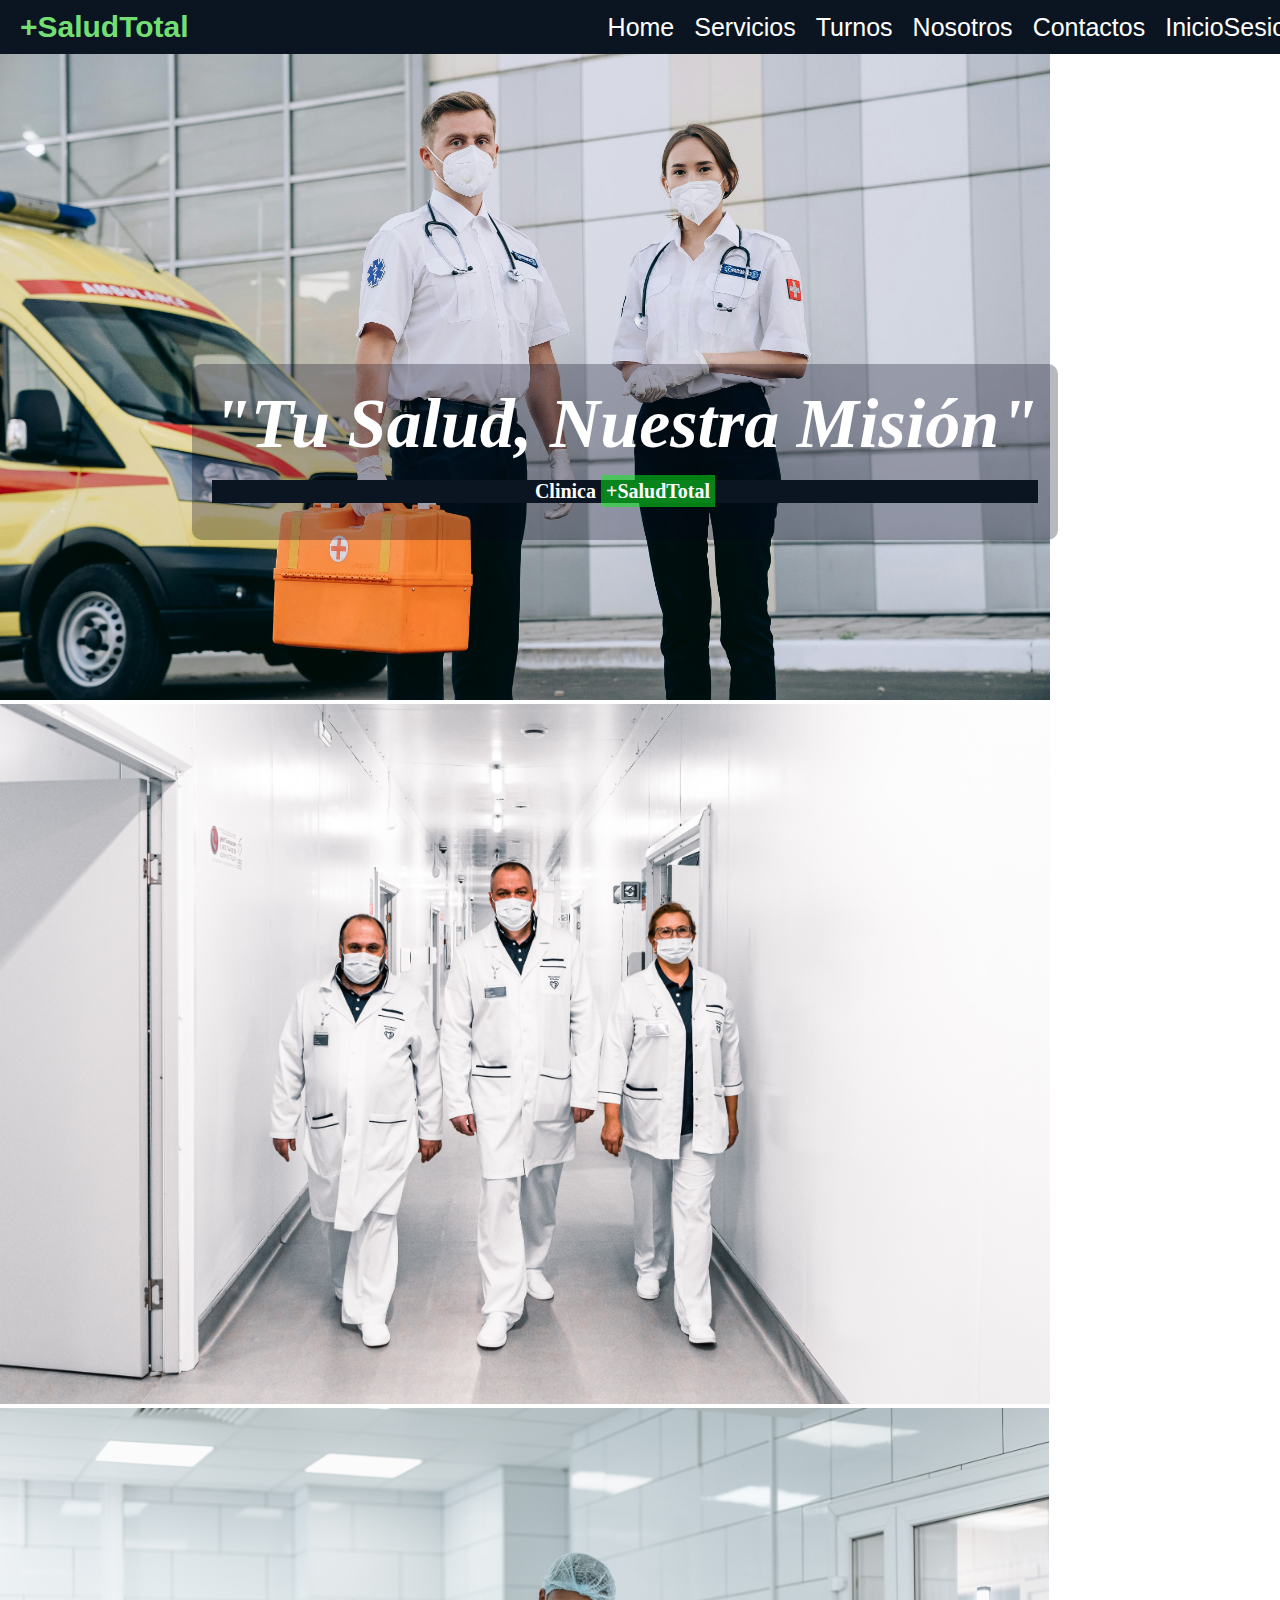
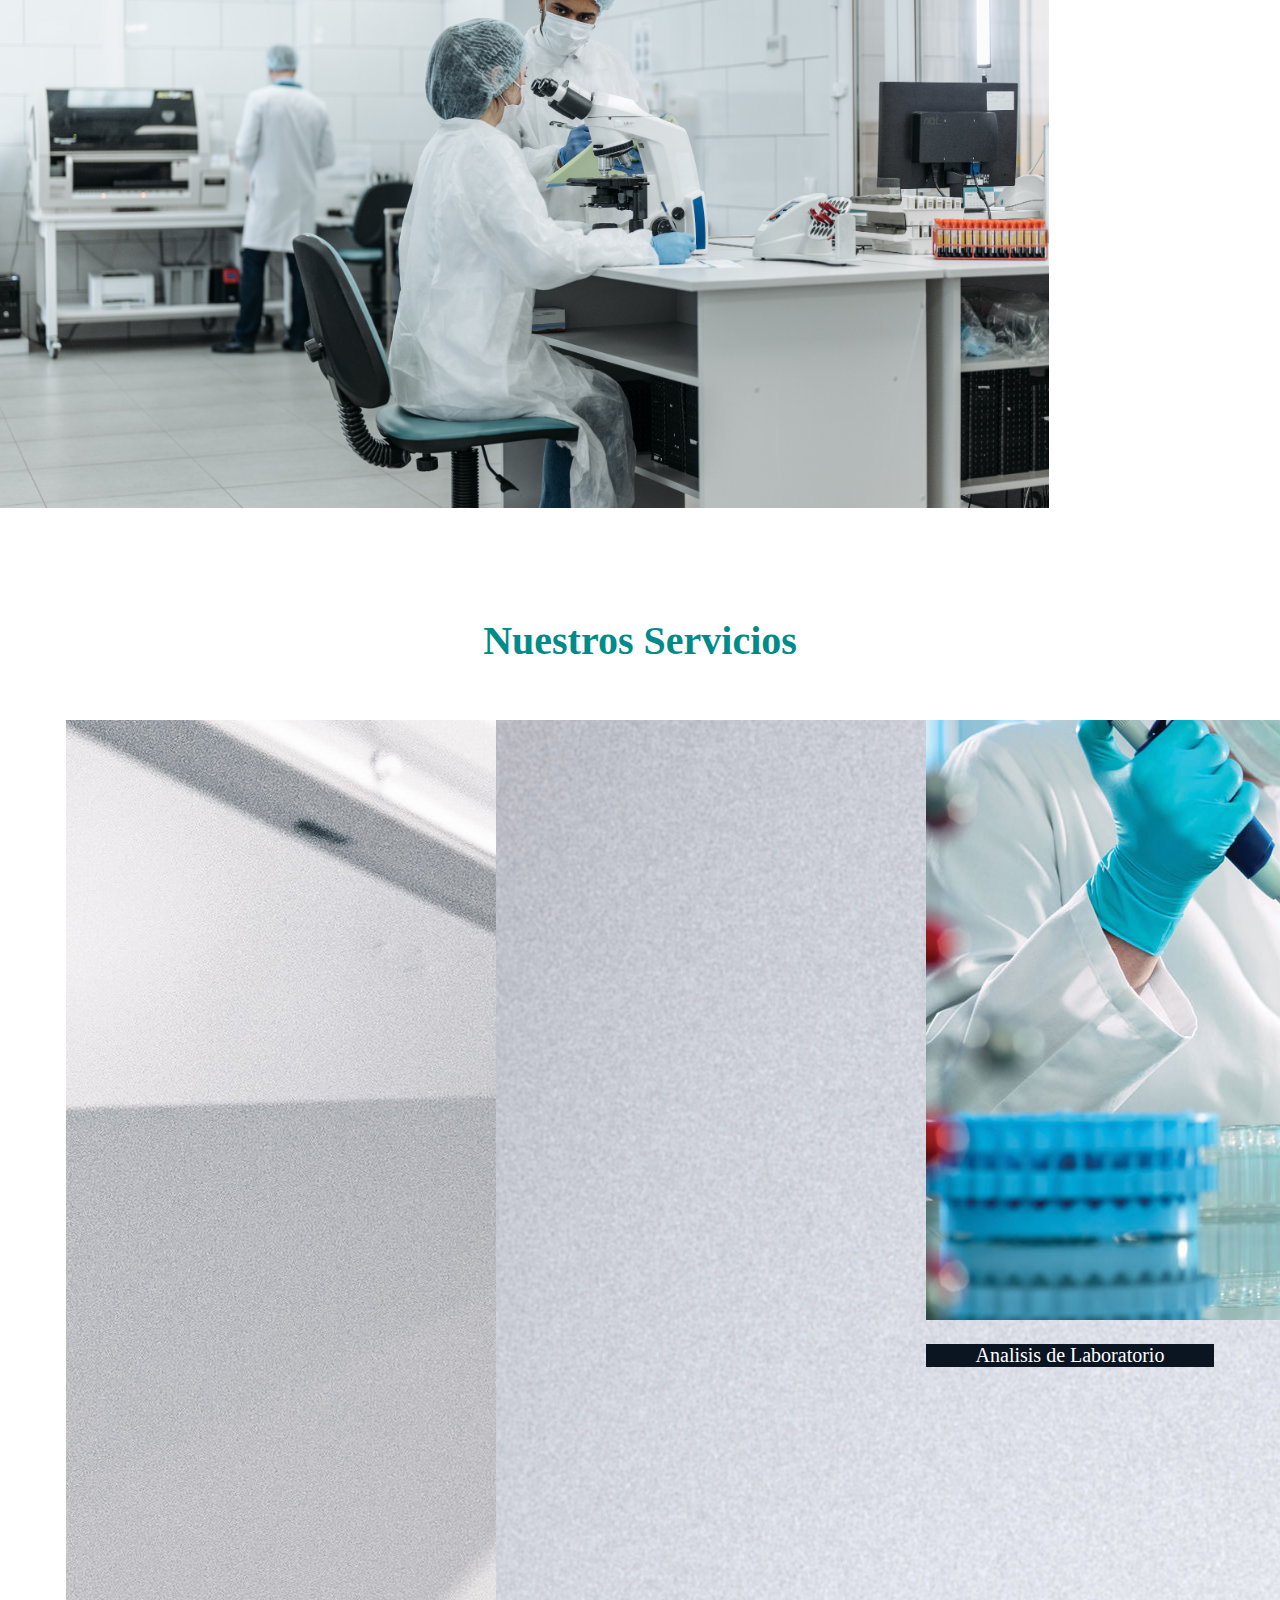
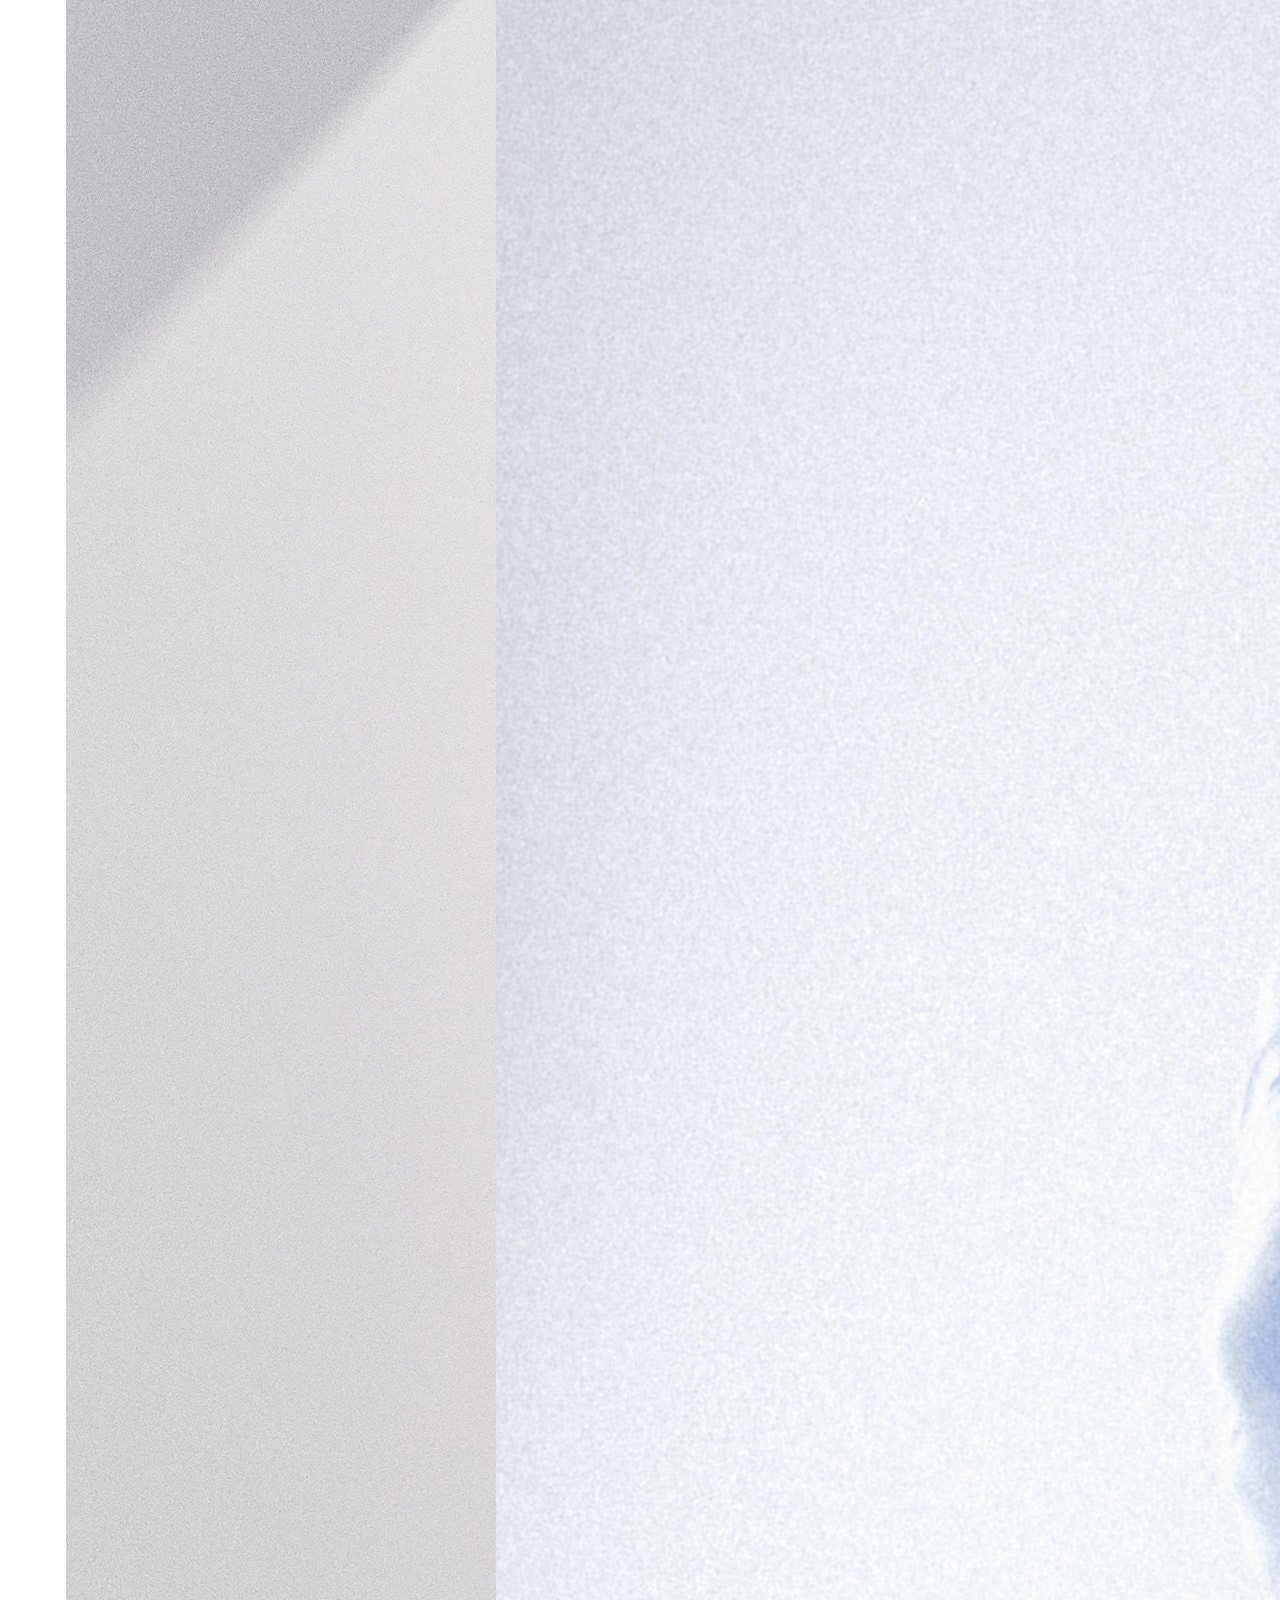
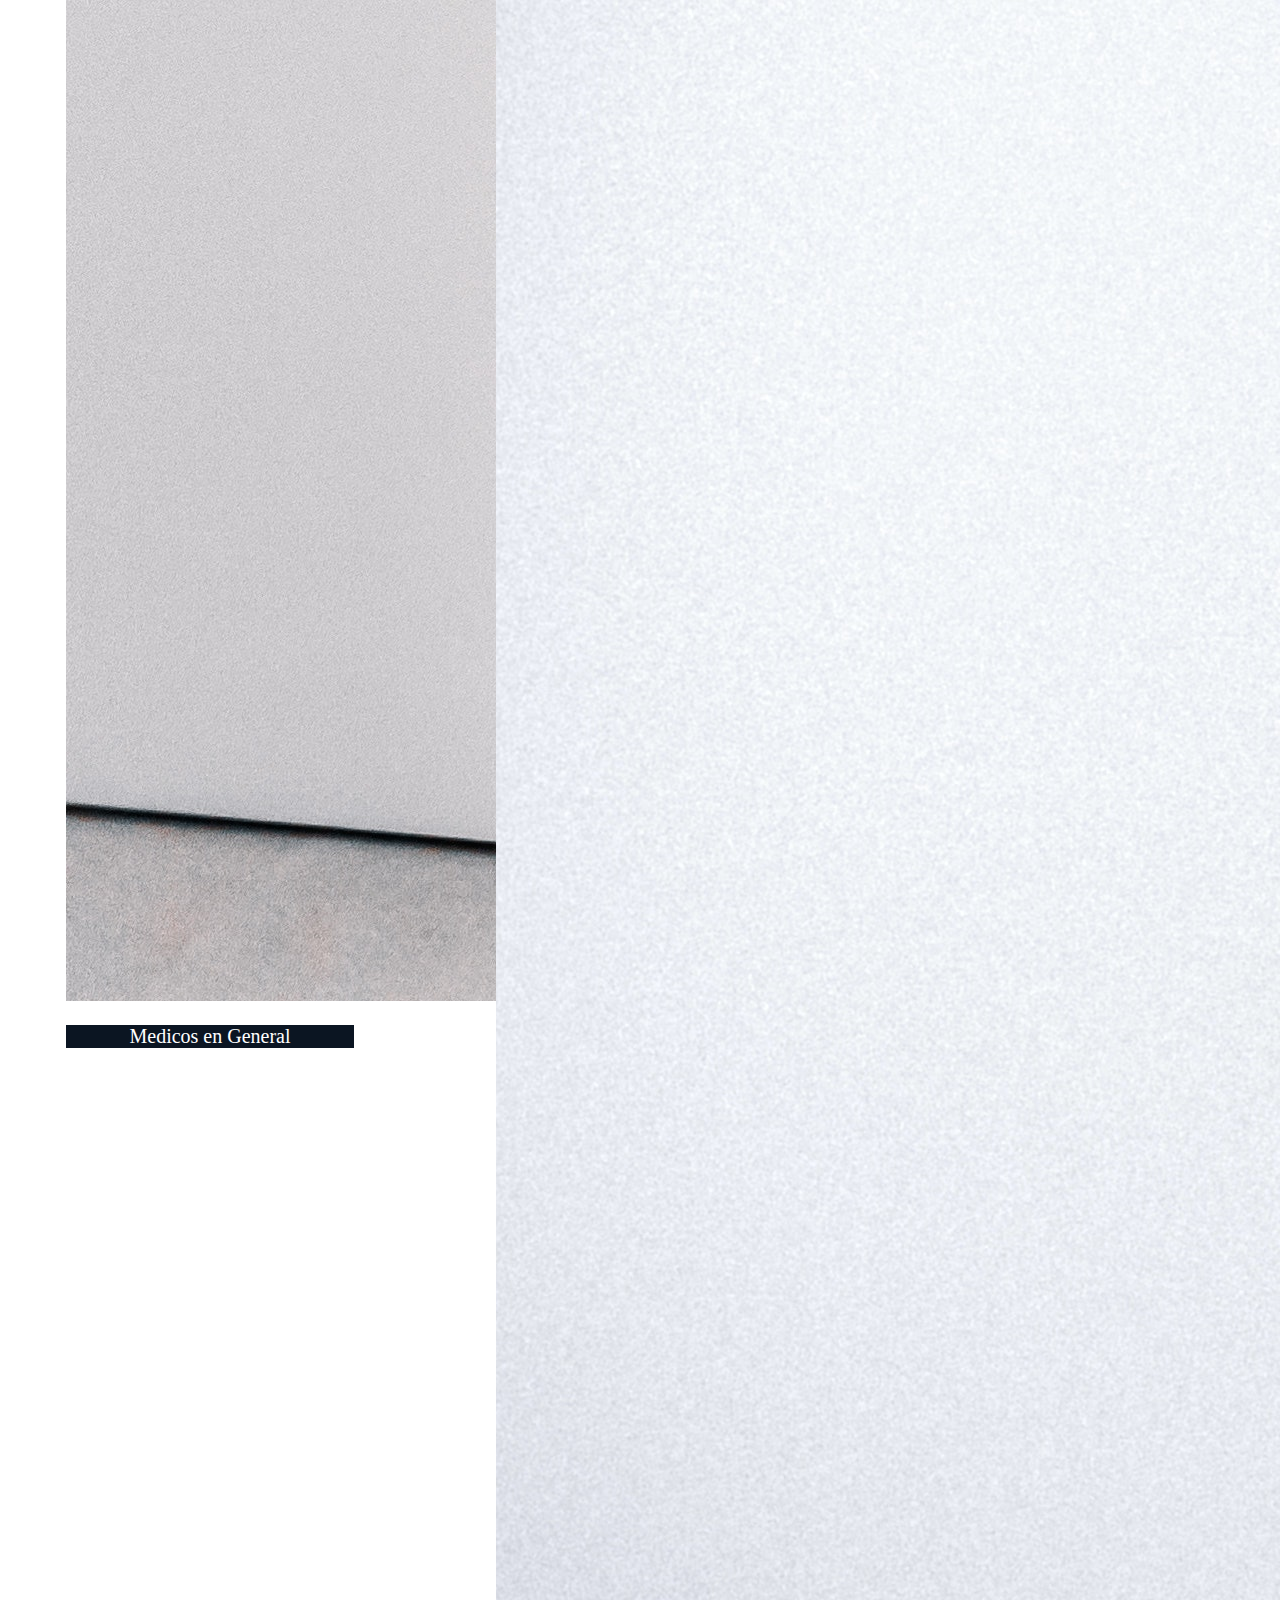
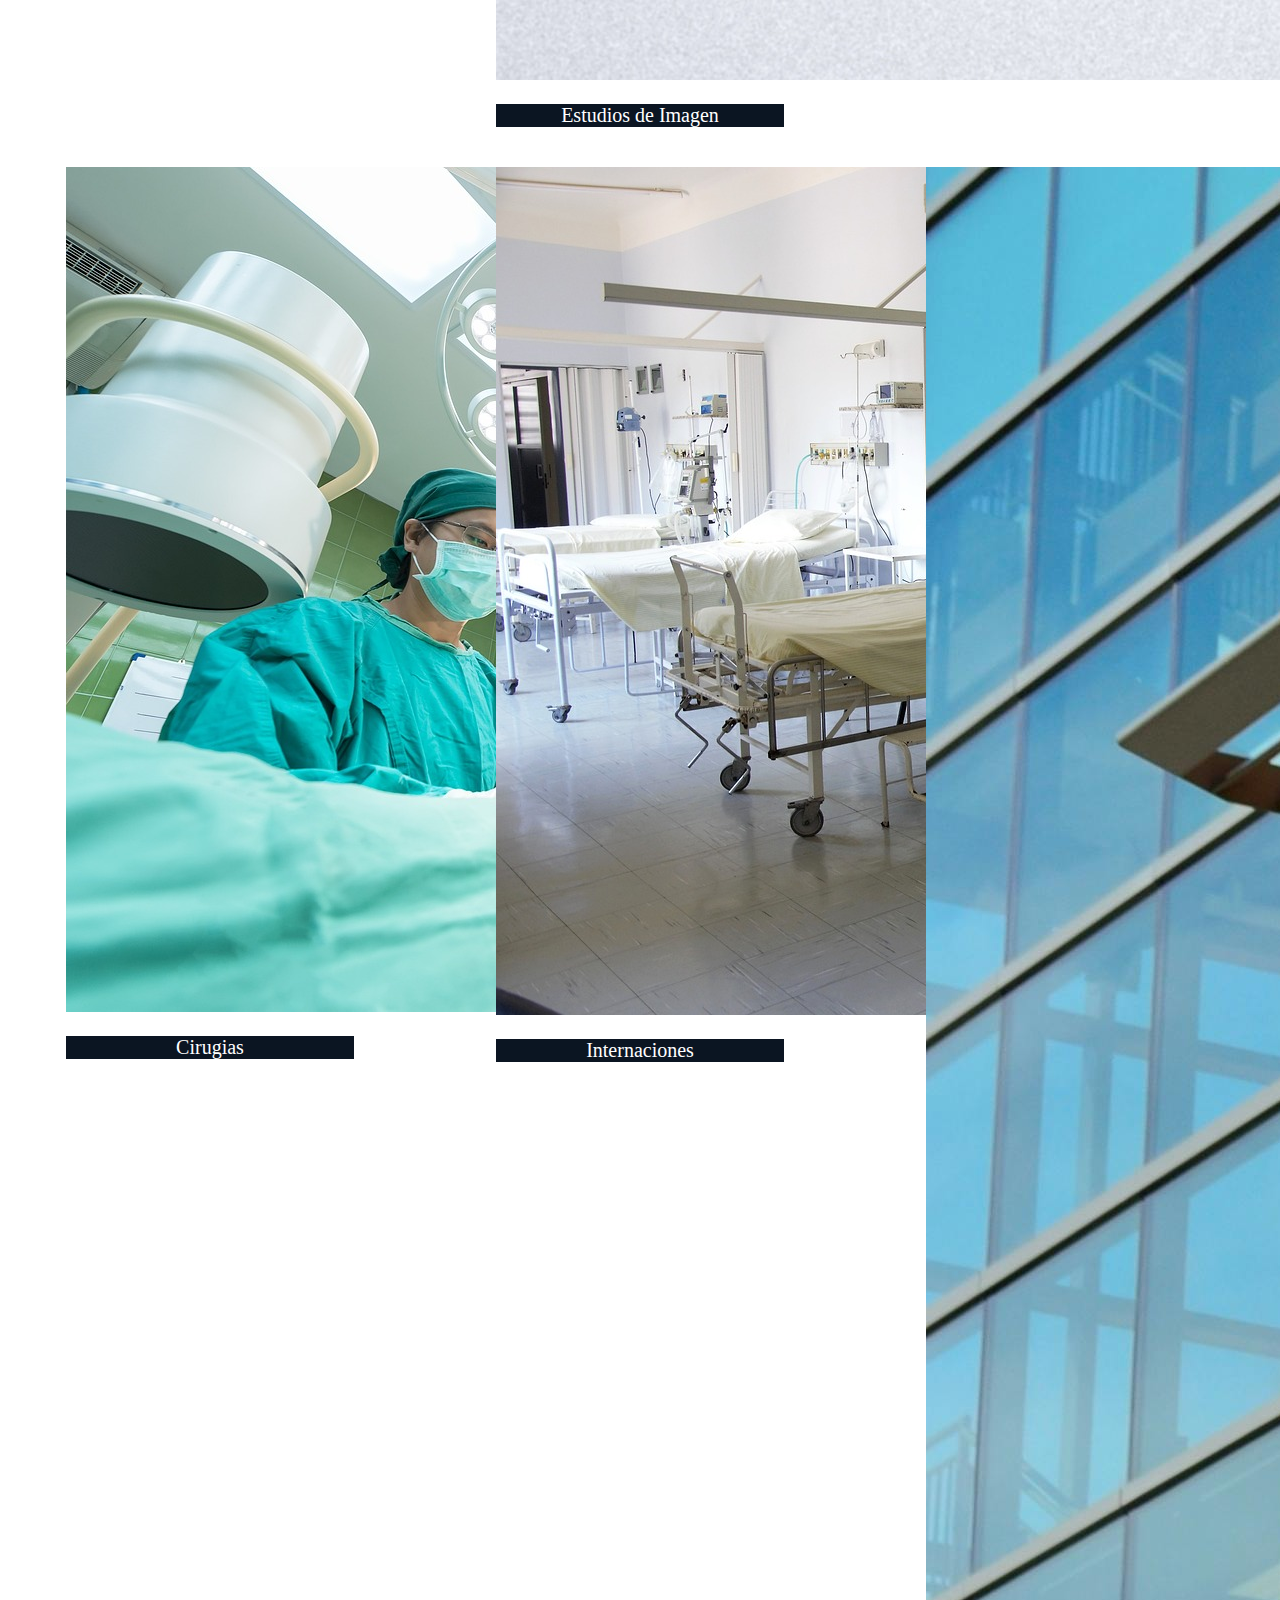
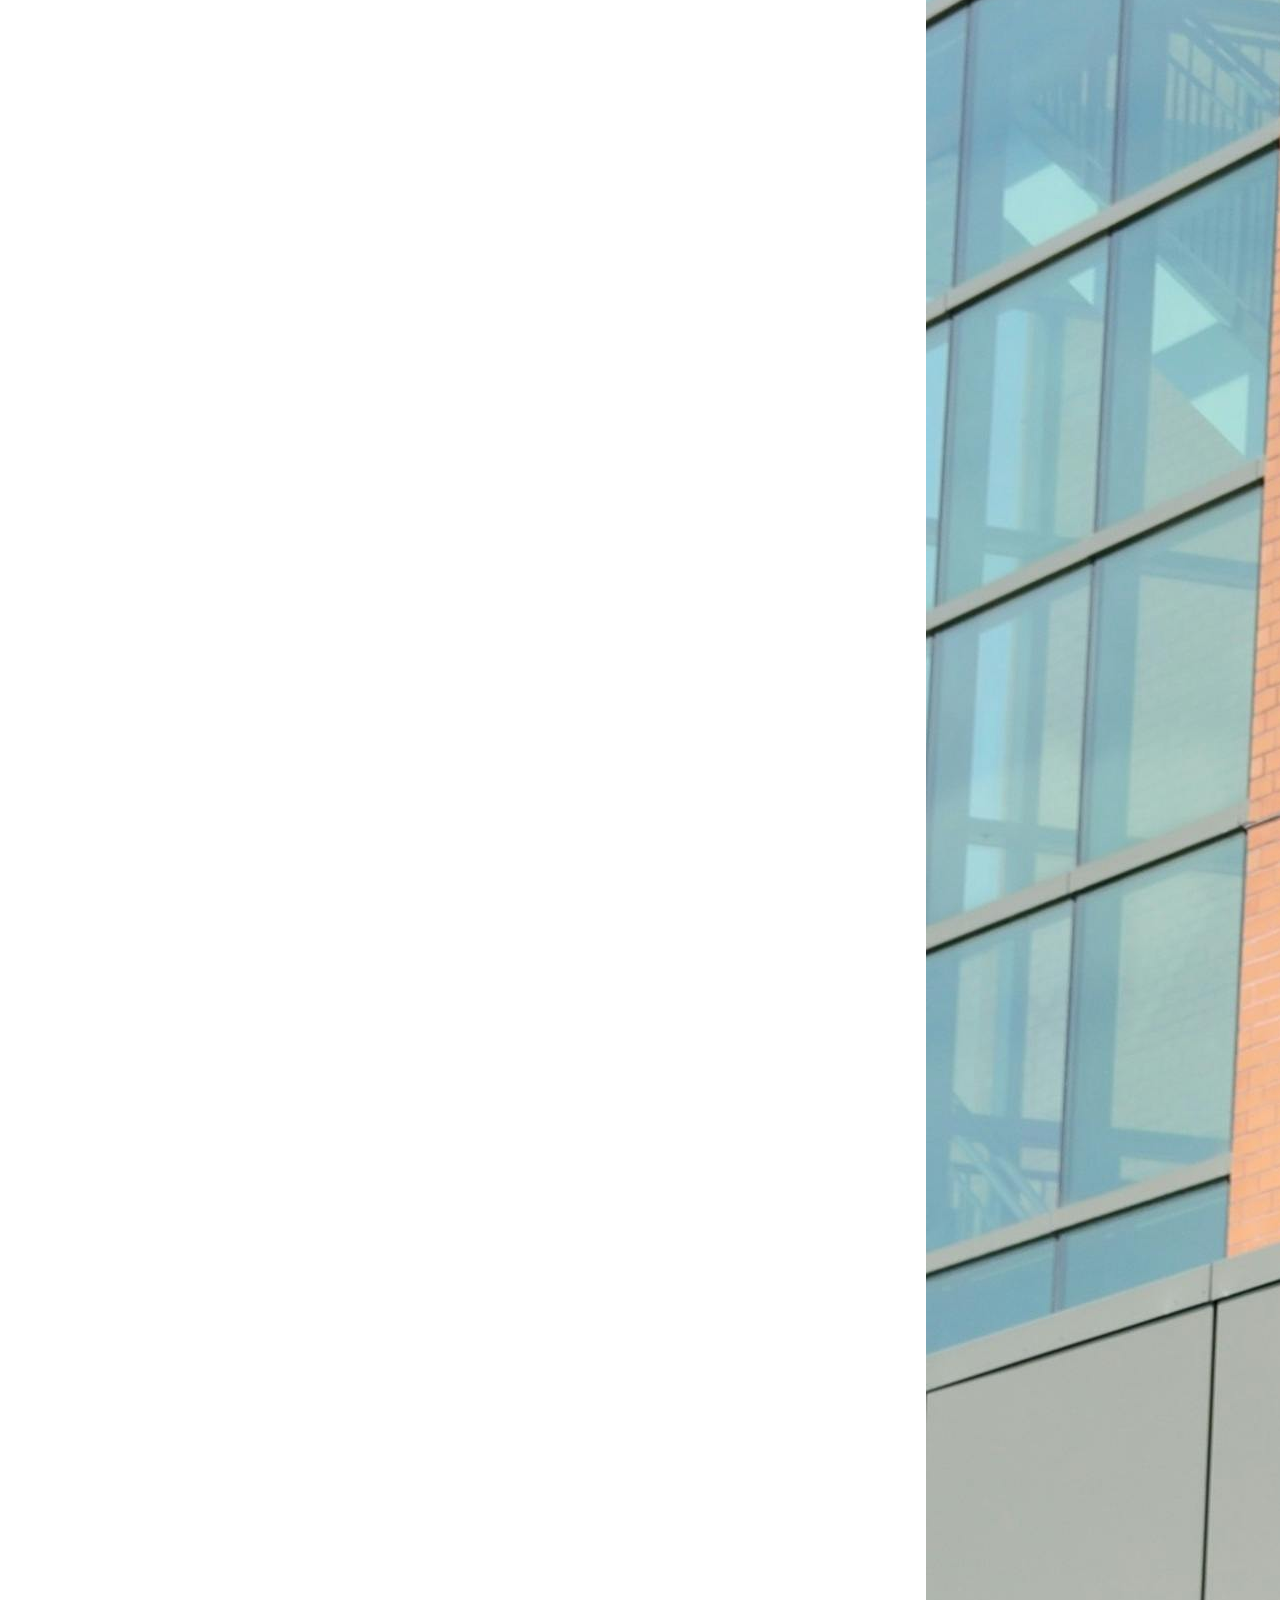
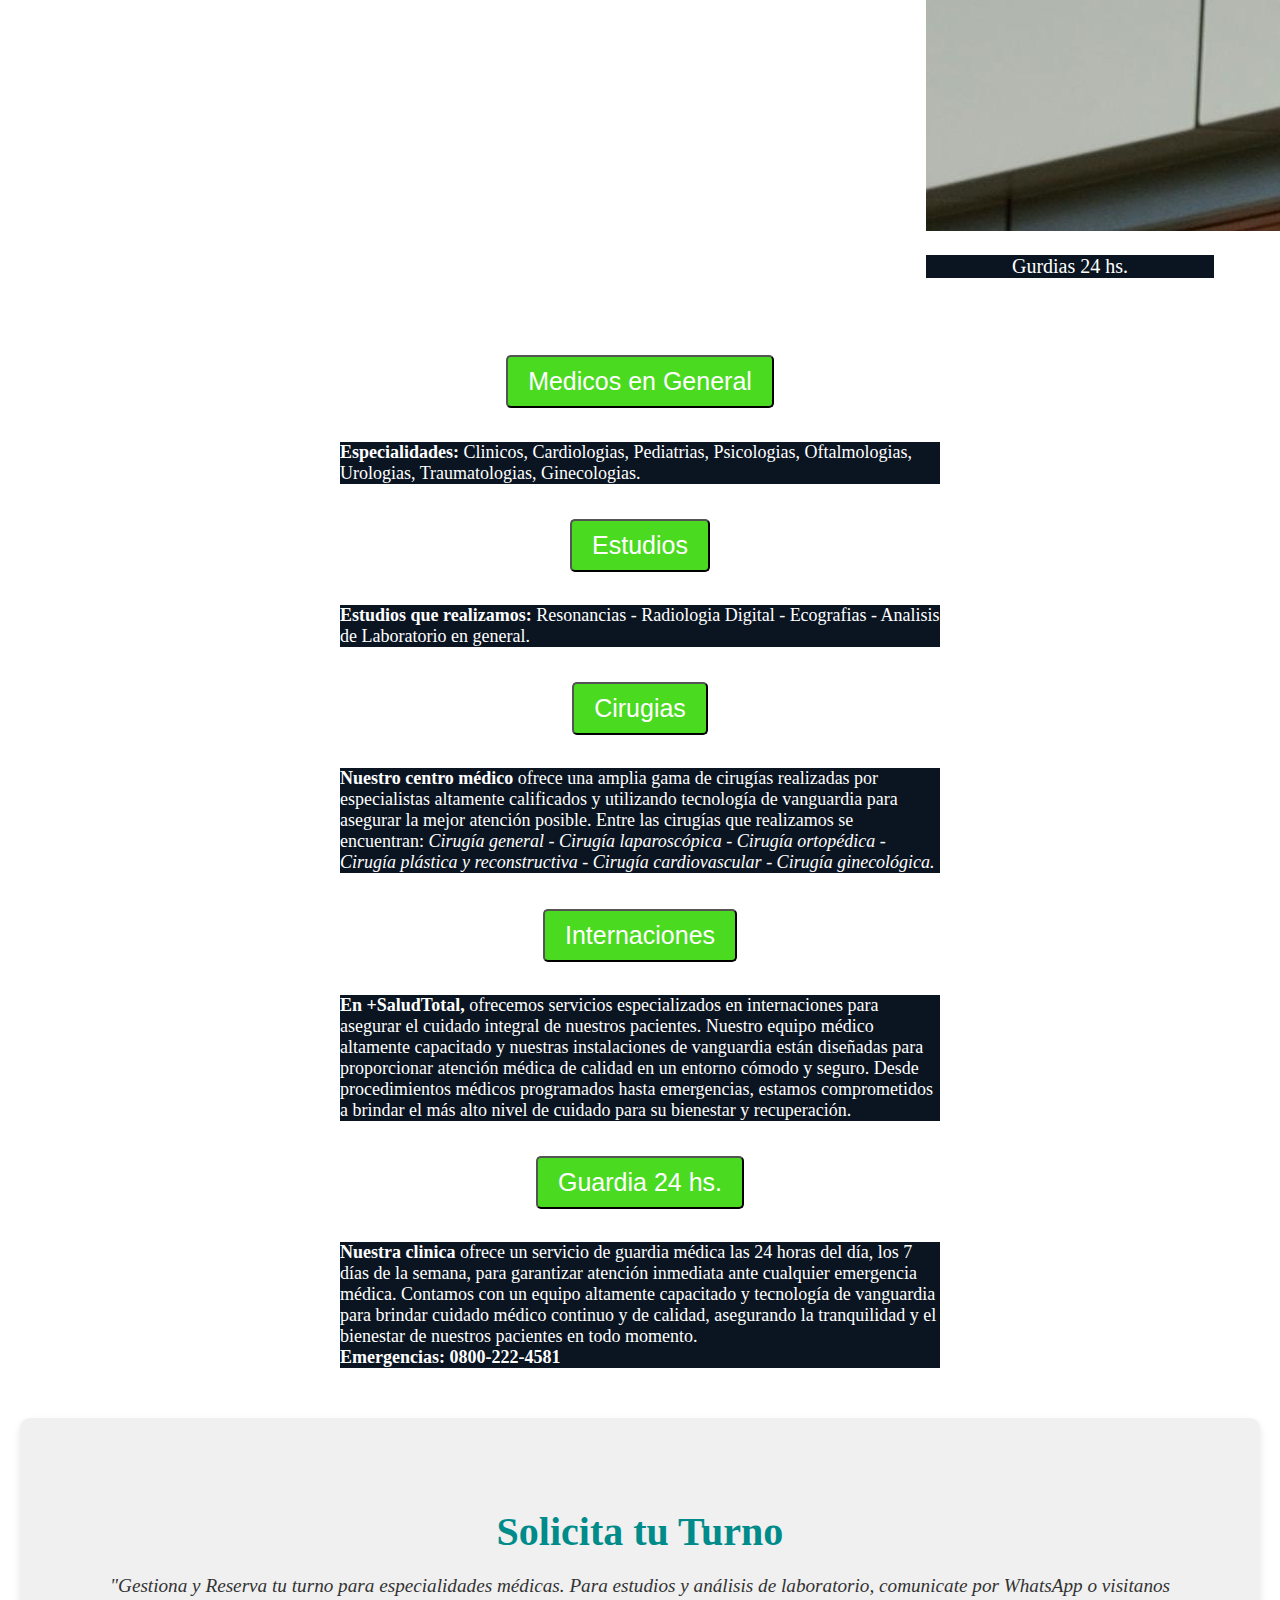
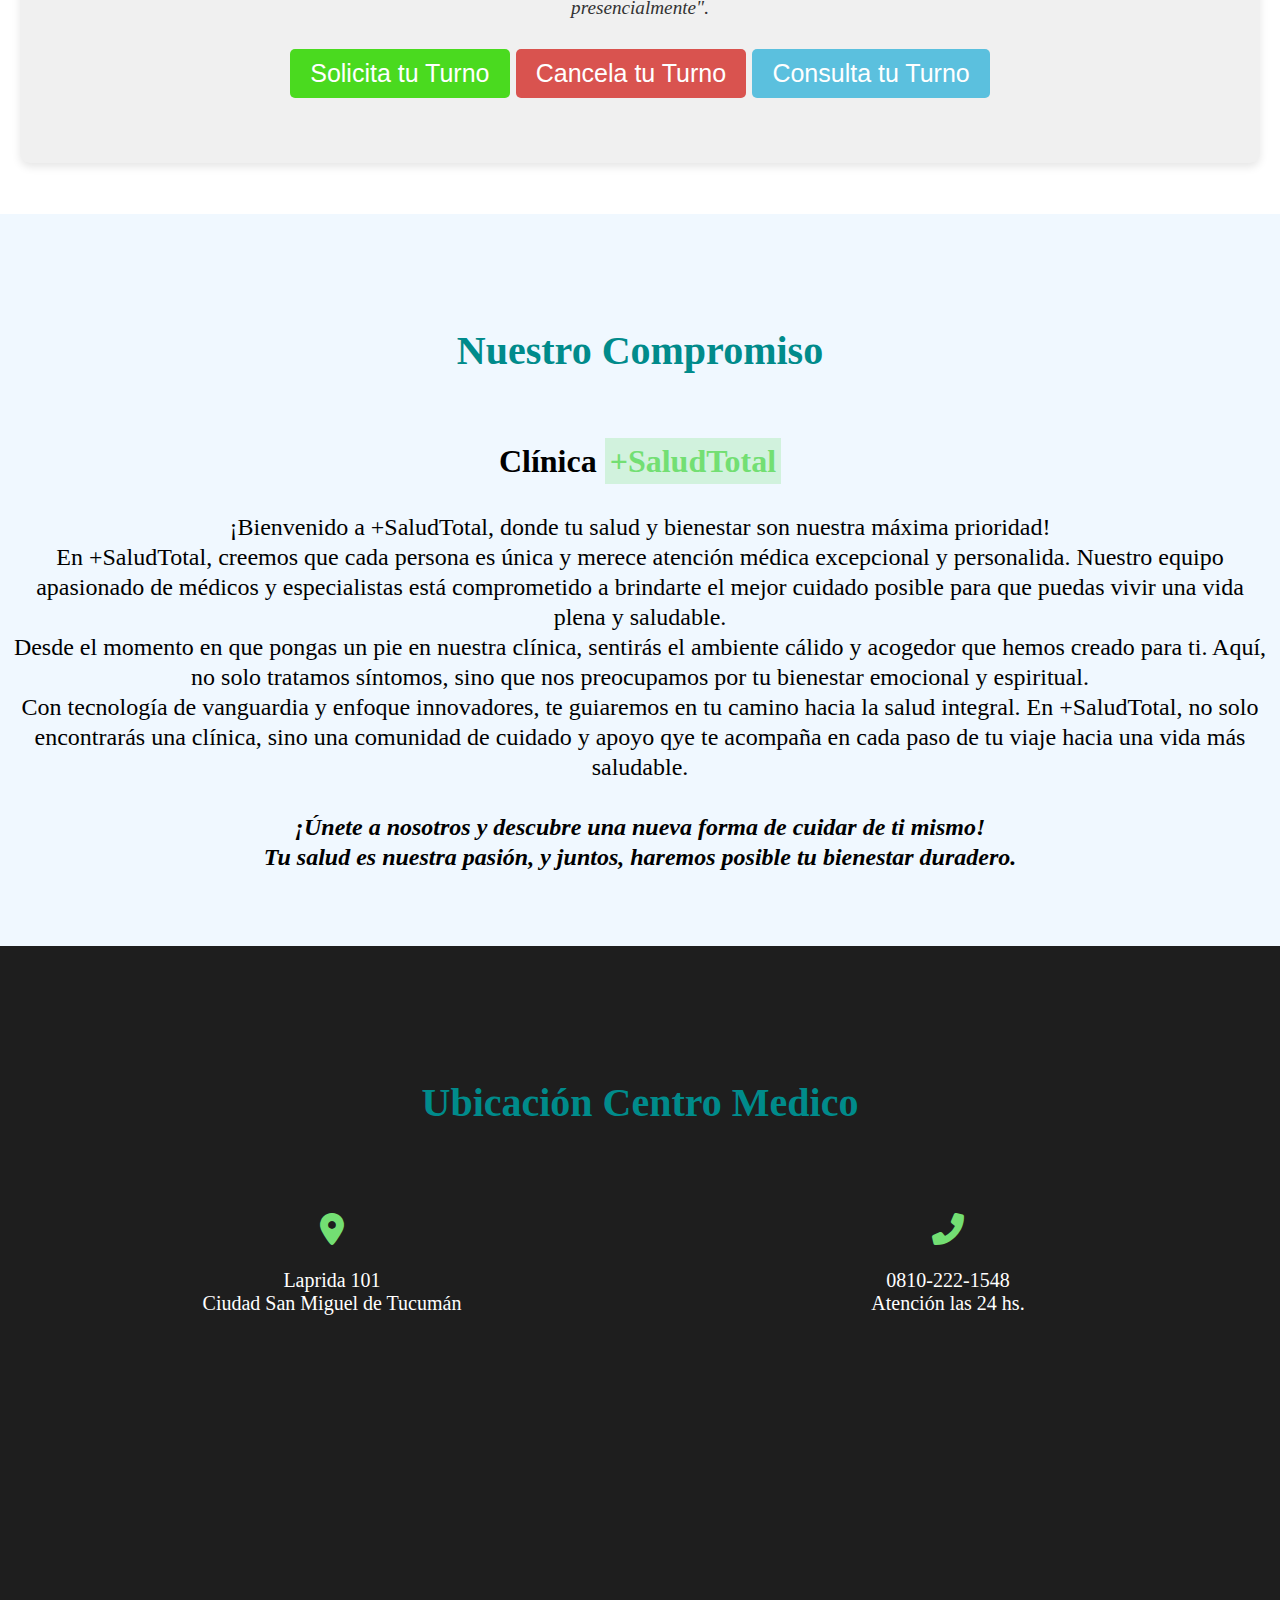
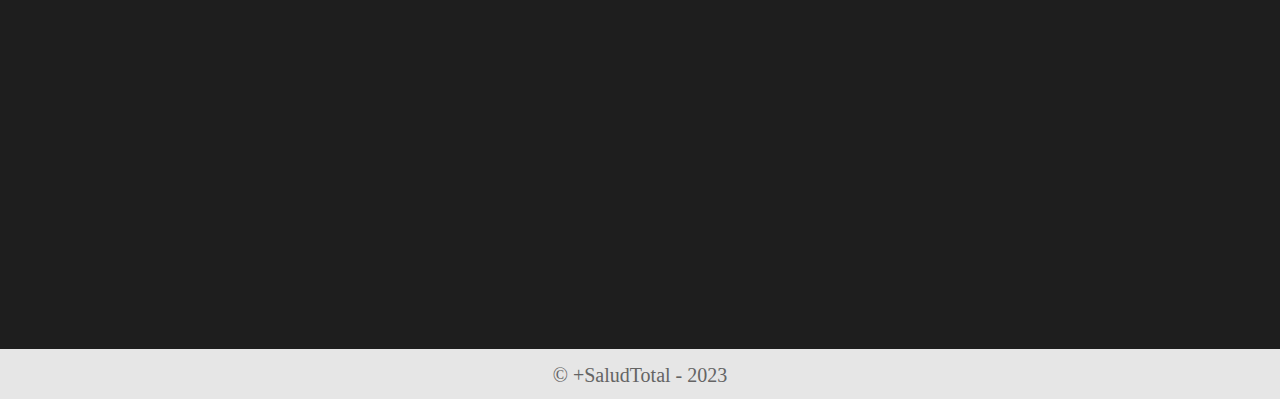
<file: index.html>
<!DOCTYPE html>
<html lang="en">

<head>
    <meta charset="UTF-8">
    <meta name="viewport" content="width=device-width, initial-scale=1.0">
    <link href="https://cdn.jsdelivr.net/npm/bootstrap@5.0.2/dist/css/bootstrap.min.css" rel="stylesheet"
        integrity="sha384-EVSTQN3/azprG1Anm3QDgpJLIm9Nao0Yz1ztcQTwFspd3yD65VohhpuuCOmLASjC" crossorigin="anonymous">
    <link rel="stylesheet" href="https://cdnjs.cloudflare.com/ajax/libs/font-awesome/6.0.0-beta3/css/all.min.css">
    <link rel="stylesheet" href="style.css">

    <title>+SaludTotal</title>
</head>

<body>
    <header>
        <nav class="navbar">
            <div id="logo">+SaludTotal</div>
            <div class="menu-toggle">
                <i class="fas fa-bars"></i>
            </div>
            <ul class="nav-menu">
                <li><a href="#">Home</a></li>
                <li><a href="#especialidades">Servicios</a></li>
                <li><a href="#turnos">Turnos</a></li>
                <li><a href="#nosotros">Nosotros</a></li>
                <li><a href="#contactos">Contactos</a></li>
                <li><a href="login/login.html" target="_blank">InicioSesion</a></li>
            </ul>
        </nav>
    </header>
    <script src="main.js"></script>
    <section>
        <div id="carouselExampleFade" class="carousel slide carousel-fade" data-bs-ride="carousel"
            data-bs-interval="4000">

            <div class="carousel-inner">

                <div class="carousel-item active">
                    <img src="media/clinica3.jpg" class="d-block w-100" alt="Clinica 1">
                </div>
                <div class="carousel-item">
                    <img src="media/clinica1.jpg" class="d-block w-100" alt="Clinica 2">
                </div>
                <div class="carousel-item">
                    <img src="media/clinica2.jpg" class="d-block w-100" alt="Clinica 3">
                </div>
            </div>
            <div class="carousel-caption">
                <h1><i>"Tu Salud, Nuestra Misión"</i></h1>
                <h2>Clinica <span>+SaludTotal</span></h2>
            </div>

        </div>
    </section>
    <script src="https://cdn.jsdelivr.net/npm/@popperjs/core@2.9.2/dist/umd/popper.min.js"
        integrity="sha384-IQsoLXl5PILFhosVNubq5LC7Qb9DXgDA9i+tQ8Zj3iwWAwPtgFTxbJ8NT4GN1R8p"
        crossorigin="anonymous"></script>
    <script src="https://cdn.jsdelivr.net/npm/bootstrap@5.0.2/dist/js/bootstrap.min.js"
        integrity="sha384-cVKIPhGWiC2Al4u+LWgxfKTRIcfu0JTxR+EQDz/bgldoEyl4H0zUF0QKbrJ0EcQF"
        crossorigin="anonymous"></script>

    <section id="especialidades">
        <br><br><br><br>
        <h2>Nuestros Servicios</h2>
        <br>
        <div class="cards-container">
            <div class="card" style="width: 18rem;">
                <img src="media/clinica1.jpg" class="card-img-top" alt="...">
                <div class="card-body">
                    <p class="card-text">Medicos en General</p>
                </div>
            </div>
            <div class="card" style="width: 18rem;">
                <img src="media/radiologia1.jpg" class="card-img-top" alt="...">
                <div class="card-body">
                    <p class="card-text">Estudios de Imagen</p>
                </div>
            </div>
            <div class="card" style="width: 18rem;">
                <img src="media/laboratorio.jpg" class="card-img-top" alt="...">
                <div class="card-body">
                    <p class="card-text">Analisis de Laboratorio</p>
                </div>
            </div>
            <div class="card" style="width: 18rem;">
                <img src="media/cirugia.jpg" class="card-img-top" alt="...">
                <div class="card-body">
                    <p class="card-text">Cirugias</p>
                </div>
            </div>
            <div class="card" style="width: 18rem;">
                <img src="media/internacion.jpg" class="card-img-top" alt="...">
                <div class="card-body">
                    <p class="card-text">Internaciones</p>
                </div>
            </div>
            <div class="card" style="width: 18rem;">
                <img src="media/emergencias.jpg" class="card-img-top" alt="...">
                <div class="card-body">
                    <p class="card-text">Gurdias 24 hs.</p>
                </div>
            </div>
        </div>
        <div class="accordion" id="accordionExample">
            <div class="accordion-item">
                <h2 class="accordion-header" id="headingOne">
                    <button class="accordion-button" type="button" data-bs-toggle="collapse"
                        data-bs-target="#collapseOne" aria-expanded="true" aria-controls="collapseOne">
                        Medicos en General
                    </button>
                </h2>
                <div id="collapseOne" class="accordion-collapse collapse show" aria-labelledby="headingOne"
                    data-bs-parent="#accordionExample">
                    <div class="accordion-body">
                        <strong>Especialidades:</strong> Clinicos, Cardiologias, Pediatrias, Psicologias, Oftalmologias,
                        Urologias, Traumatologias, Ginecologias.
                    </div>
                </div>
            </div>
            <div class="accordion-item">
                <h2 class="accordion-header" id="headingTwo">
                    <button class="accordion-button collapsed" type="button" data-bs-toggle="collapse"
                        data-bs-target="#collapseTwo" aria-expanded="false" aria-controls="collapseTwo">
                        Estudios
                    </button>
                </h2>
                <div id="collapseTwo" class="accordion-collapse collapse" aria-labelledby="headingTwo"
                    data-bs-parent="#accordionExample">
                    <div class="accordion-body">
                        <strong>Estudios que realizamos:</strong> Resonancias - Radiologia Digital - Ecografias -
                        Analisis de Laboratorio en general.
                    </div>
                </div>
            </div>
            <div class="accordion-item">
                <h2 class="accordion-header" id="headingThree">
                    <button class="accordion-button collapsed" type="button" data-bs-toggle="collapse"
                        data-bs-target="#collapseThree" aria-expanded="false" aria-controls="collapseThree">
                        Cirugias
                    </button>
                </h2>
                <div id="collapseThree" class="accordion-collapse collapse" aria-labelledby="headingThree"
                    data-bs-parent="#accordionExample">
                    <div class="accordion-body">
                        <strong>Nuestro centro médico</strong> ofrece una amplia gama de cirugías realizadas por
                        especialistas altamente calificados y utilizando tecnología de vanguardia para asegurar la mejor
                        atención
                        posible. Entre las cirugías que realizamos se encuentran:
                        <i>Cirugía general - Cirugía laparoscópica - Cirugía ortopédica - Cirugía plástica y
                            reconstructiva -
                            Cirugía cardiovascular - Cirugía ginecológica.</i>
                    </div>
                </div>
            </div>
            <div class="accordion-item">
                <h2 class="accordion-header" id="headingFour">
                    <button class="accordion-button collapsed" type="button" data-bs-toggle="collapse"
                        data-bs-target="#collapseFour" aria-expanded="false" aria-controls="collapseFour">
                        Internaciones
                    </button>
                </h2>
                <div id="collapseFour" class="accordion-collapse collapse" aria-labelledby="headingFour"
                    data-bs-parent="#accordionExample">
                    <div class="accordion-body">
                        <strong>En +SaludTotal,</strong> ofrecemos servicios especializados en internaciones para
                        asegurar el cuidado integral de nuestros pacientes. Nuestro equipo médico altamente capacitado y
                        nuestras instalaciones de vanguardia están diseñadas para proporcionar atención médica de
                        calidad en un entorno cómodo y seguro. Desde procedimientos médicos programados hasta
                        emergencias, estamos comprometidos a brindar el más alto nivel de cuidado para su bienestar y
                        recuperación.
                    </div>
                </div>
            </div>
            <div class="accordion-item">
                <h2 class="accordion-header" id="headingFive">
                    <button class="accordion-button collapsed" type="button" data-bs-toggle="collapse"
                        data-bs-target="#collapseFive" aria-expanded="false" aria-controls="collapseFive">
                        Guardia 24 hs.
                    </button>
                </h2>
                <div id="collapseFive" class="accordion-collapse collapse" aria-labelledby="headingFive"
                    data-bs-parent="#accordionExample">
                    <div class="accordion-body">
                        <strong>Nuestra clinica</strong> ofrece un servicio de guardia médica las 24 horas del día, los
                        7 días de la semana, para garantizar atención inmediata ante cualquier emergencia médica.
                        Contamos con un equipo altamente capacitado y tecnología de vanguardia para brindar cuidado
                        médico continuo y de calidad, asegurando la tranquilidad y el bienestar de nuestros pacientes en
                        todo momento.
                        <br>
                        <strong>Emergencias: 0800-222-4581</strong>
                    </div>
                </div>
            </div>
        </div>
    </section>

    <section id="turnos">
        <div class="reserva">
            <h2>Solicita tu Turno</h2>
            <p><i>"Gestiona y Reserva tu turno para especialidades médicas. Para estudios y análisis de laboratorio,
                    comunicate por
                    WhatsApp o visitanos presencialmente".</i>
            </p>
            <a href="solicitud-turno.html">
                <button class="reserva-button">Solicita tu Turno</button>
                <button class="reserva-button cancelar">Cancela tu Turno</button>
                <button class="reserva-button consultar">Consulta tu Turno</button>
            </a>
        </div>
    </section>

    <section id="nosotros">
        <div class="contenedor">
            <h2>Nuestro Compromiso</h2>
            <br><br>
            <div class="img-contenedor"></div>
            <div class="texto">
                <h3>Clínica <span>+SaludTotal</span></h3>
                <p>
                    ¡Bienvenido a +SaludTotal, donde tu salud y bienestar son nuestra máxima prioridad!<br>
                    En +SaludTotal, creemos que cada persona es única y merece atención médica excepcional y
                    personalida.
                    Nuestro equipo apasionado de médicos y especialistas está comprometido a brindarte el mejor cuidado
                    posible para que puedas vivir una vida plena y saludable.<br>
                    Desde el momento en que pongas un pie en nuestra clínica, sentirás el ambiente cálido y acogedor que
                    hemos creado para ti. Aquí, no solo tratamos síntomos, sino que nos preocupamos por tu bienestar
                    emocional y espiritual.<br>
                    Con tecnología de vanguardia y enfoque innovadores, te guiaremos en tu camino hacia la salud
                    integral.
                    En +SaludTotal, no solo encontrarás una clínica, sino una comunidad de cuidado y apoyo qye te
                    acompaña
                    en cada paso de tu viaje hacia una vida más saludable.<br><br>
                    <i><b>¡Únete a nosotros y descubre una nueva forma de cuidar de ti mismo!<br>
                            Tu salud es nuestra pasión, y juntos, haremos posible tu bienestar duradero.</b></i>
                </p>
            </div>
    </section>
    <section id="contactos">
        <div class="contenedor">
            <h2>Ubicación Centro Medico</h2>
            <div class="row">
                <div class="col">
                    <figure class="icono">
                        <i class="fas fa-map-marker-alt"></i>
                    </figure>
                    <p>Laprida 101<br>Ciudad San Miguel de Tucumán</p>
                </div>
                <div class="col">
                    <figure class="icono">
                        <i class="fas fa-phone-alt"></i>
                    </figure>
                    <p>0810-222-1548<br>Atención las 24 hs.</p>
                </div>
            </div>
            <div class="row1">
                <iframe
                    src="https://www.google.com/maps/embed?pb=!1m18!1m12!1m3!1d14241.19976327077!2d-65.22155731166852!3d-26.83041075505807!2m3!1f0!2f0!3f0!3m2!1i1024!2i768!4f13.1!3m3!1m2!1s0x94225c107ec3d0c3%3A0x2eeecaecf003c15b!2sLaprida%20101%2C%20T4000IFC%20San%20Miguel%20de%20Tucum%C3%A1n%2C%20Tucum%C3%A1n!5e0!3m2!1ses-419!2sar!4v1691424989774!5m2!1ses-419!2sar"
                    allowfullscreen="" loading="lazy" referrerpolicy="no-referrer-when-downgrade"></iframe>
            </div>
        </div>
    </section>

    <footer>
        <div class="contenedor">
            <p>&copy; +SaludTotal - 2023</p>
        </div>
    </footer>
</body>

</html>
</file>
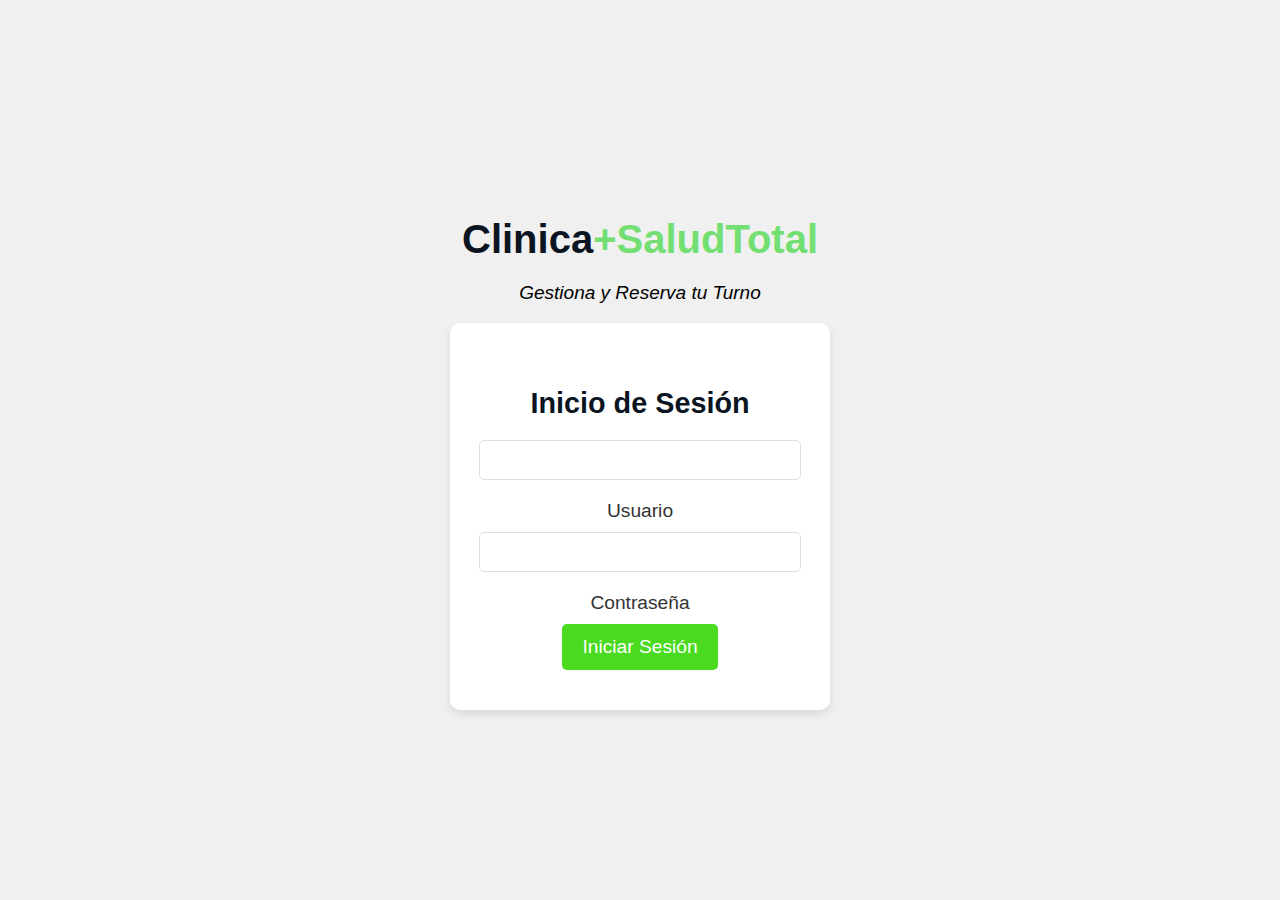
<file: login/login.html>
<!DOCTYPE html>
<html lang="en">

<head>
    <meta charset="UTF-8">
    <meta name="viewport" content="width=device-width, initial-scale=1.0">
    <link rel="stylesheet" href="login.css">
    <title>Inicia Sesión</title>
</head>

<body>
    <section class="titulo">
        <h1>Clinica  <span> +SaludTotal</span></h1>
        <p><i>Gestiona y Reserva tu Turno</i></p>
        <div class="login">
            <h2>Inicio de Sesión</h2>
            <form action="login.php" method="post">
                <input type="text" id="username" name="username" required>
                <label>Usuario</label>
                <input type="password" id="password" name="password" required>
                <label>Contraseña</label>
                <button type="submit">Iniciar Sesión</button>
            </form>
        </div>
    </section>

</body>

</html>
</file>
<file: style.css>
body {
    margin: 0;
    padding-top: 0px;
    /* Ajusta según el tamaño del encabezado*/
}

html {
    scroll-behavior: smooth;
}

/*Header ****************************/


/* Estilos para el menú de hamburguesa */
.navbar {
    position: fixed;
    top: 0;
    left: 0;
    width: 100%;
    display: flex;
    justify-content: space-between;
    align-items: center;
    padding: 10px 20px;
    background-color: #0B1522;
    font-family: Arial, "Helvetica Neue", Helvetica, sans-serif;
    z-index: 1000;
}

#logo {
    font-size: 30px;
    font-weight: bold;
    color: #73DF73;
}
.menu-toggle {
    display: none; /* Inicialmente oculto en pantallas grandes */
    cursor: pointer;
}

.menu-toggle i {
    font-size: 24px;
    color: white;
}


ul{
    list-style-type: none;
    margin: 0;
    padding: 0;
    display: flex;
    gap: 20px;
}

li {
    /* margin-left: 20px; */
    display: inline;
}

 a {
    text-decoration: none;
    color: white;
    font-size: 25px;
    transition: all 0.30s ease;
}

a:hover {
    color: #73DF73;
    text-decoration: underline;
    text-underline-offset: 4px;
    transform: translateY(-50px);
}

/*Estilos para pantallas pequeñas */
@media (max-width: 768px) {
    .nav-menu {
        display: none;  /*Oculta el menú en pantallas pequeñas */
        flex-direction: column;
        width: 100%;
        text-align: center;
        background-color: rgba(0, 0, 0, 0.8);
        position: absolute;
        top: 50px;
        left: 0;
        z-index: 1000;
    }

    .nav-menu.active {
        display: flex;/*  Muestra el menú al hacer clic en el icono de hamburguesa */
        /* height: calc(100 vh - 50px); */
        height: 100vh; /*Para moficiar el tamaño del menu al abrir*/
    }

    .menu-toggle {
        display: block; /* Muestra el icono de hamburguesa en pantallas pequeñas */
        cursor: pointer;
    }
}

@media (min-width: 769px){
    .menu-toggle{
        display: none;
    }

    .nav-menu{
        display: flex;
    }
}

/*Slider *******************/

/*Ajuste de carrusel*/
.carousel-inner img {
    height: auto;
    max-height: 700px;
    object-fit: inherit;
}

.carousel-caption {
    position: absolute;
    /* top: 50%; */
    left: 15%;
    /* bottom: 50%; */
    /* bottom: 25%; */
    bottom: 40%;
    /* transform: translate(-50%); */
    text-align: center;
    /* background-color: rgba(7, 243, 23, 0.5); */
    background-color: rgba(5, 3, 28, 0.284);
    padding: 20px;
    border-radius: 10px;
    z-index: 10;
}

.carousel-caption h1 {
    font-size: 70px;
    /* font-size: 30px; */
    font-weight: bold;
    color: white;
    margin: 0;
    margin-bottom: 5px;
}

.carousel-caption h2 {
    background-color: #0B1522;
    color: white;
    font-size: 20px;
}

.carousel-caption span {
    font-family: roboto;
    padding: 5px;
    background-color: rgba(7, 243, 23, 0.5);
    color: white;
}

/*Especialidades CARDS **************************/

.cards-container {

    display: grid;
    grid-template-columns: repeat(3, 1fr);
    gap: 10px;
    /*Espacio entre las card*/
    justify-items: center;
    /*Centra card horizontalmente*/


}

.card {
    margin: 5px;
    border-width: 3px;
    border-color: #0B1522;
    transition: all 0.3 ease;
}

.card-body {
    background-color: #0B1522;
    color: #fff;
    text-align: center;
    font-size: 20px;
}

.card:hover {
    /* color: #4ada1f;
    background-color: #4ada1f; */
    transform: translate(5px, -5px);
    box-shadow: 0 4px 8px 2px rgba(74, 218, 31, 0.9);
}

/*Nuestras Especialidades - Acordeon ***************************************/

#especialidades h2 {
    /* margin-top: 5%; */
    text-align: center;
    font-family: "Roboto" sans-serif;
    font-weight: 700;
    /* Bold */
    color: #008b8b;
    font-size: 40px;

}

.accordion {
    /* max-width: 350px;/*ancho del acordeón*/
    max-width: 600px;
    /*ancho del acordeón*/
    margin: auto;
    margin-top: 50px;
    margin-bottom: 50px;
}

.accordion-item {
    margin-bottom: 10px;
}

/* Estilos para el acordeón y botones */
.accordion-button {
    color: #ffffff !important;
    /* Color de texto predeterminado */
    background-color: #4ada1f !important;
    font-size: 25px;
    border-radius: 5px;
    padding: 10px 20px;
    transition: background-color 0.3s ease, color 0.3s ease;
    /* Transición suave para cambios */
}


.accordion-body {
    background-color: #0B1522;
    color: white;
    font-size: 18px;
}

/*TURNOS ******************************/
#turnos {
    text-align: center;
    margin-bottom: 4%;
}

#turnos h2 {
    color: #008b8b;
    font-family: "Roboto" sans-serif;
    font-size: 40px;
    font-weight: 700;
    /* Bold */
    margin-top: 50px;
}

.reserva {
    background-color: #f0f0f0;
    padding: 40px;
    text-align: center;
    border-radius: 10px;
    box-shadow: 0 4px 8px rgba(0, 0, 0, 0.1);
    margin: 20px;
}

.reserva h2 {
    color: #0B1522;
    font-size: 2em;
    margin-bottom: 20px;
}

.reserva p {
    color: #333;
    font-size: 1.2em;
    margin-bottom: 30px;
}

.reserva-button {
    background-color: #4ada1f;
    color: white;
    padding: 10px 20px;
    font-size: 1em;
    border: none;
    border-radius: 5px;
    cursor: pointer;
    transition: background-color 0.3s, transform 0.3s;
    margin-bottom: 25px
}

.reserva-button:hover {
    background-color: #3cb917;
    transform: translateY(-5px);
}

.reserva-button.cancelar {
    background-color: #d9534f;
}

.reserva-button.cancelar:hover {
    background-color: #c9302c;
}

.reserva-button.consultar {
    background-color: #5bc0de;
}

.reserva-button.consultar:hover {
    background-color: #31b0d5;
}

/*Nosotros ***************************/
#nosotros h2 {
    margin-top: 5%;
    text-align: center;
    font-family: "Roboto" sans-serif;
    font-weight: 700;
    /* Bold */
    color: #008b8b;
    font-size: 40px;

}

#nosotros .contenedor {
    text-align: center;
    padding: 50px 12px;
    background-color: aliceblue;
}

#nosotros h3 {
    margin-top: 0;
    font-size: 2em;
}

#nosotros p {
    line-height: 30px;
    font-size: 1.5em;
}

#nosotros span {
    color: rgb(115, 223, 115);
    background-color: rgba(19, 208, 12, 0.141);
    padding: 5px;
}

/********* CONTACTOS/UBICACIÓN ********/
#contactos .contenedor {
    padding: 100px 0px;
    background-color: rgba(30, 30, 30);
    color: white;
    text-align: center;
}

#contactos h2 {
    text-align: center;
    font-family: "Roboto" sans-serif;
    font-weight: 700;
    /* Bold */
    color: #008b8b;
    font-size: 40px;
}

#contactos .icono {
    font-size: 2em;
    margin-bottom: 10px;
    color: #73DF73;
}

#contactos p {
    color: white;
    font-size: 20px;
}

#contactos .row {
    display: flex;
    justify-content: center;
    align-items: center;
    flex-wrap: wrap;
}

#contactos .col {
    flex-basis: 45%;
    margin: 20px;
    text-align: center;
}

#contactos iframe {
    width: 90%;
    height: 450px;
    border: 0;
    margin: 20px auto;
}

/*Footer **********************/

footer {
    background-color: rgba(230, 230, 230);
}

footer p {
    margin-top: 0;
    margin-bottom: 0;
    font-size: 20px;
    padding: 12px;
    color: rgba(100, 100, 100);
}

footer .contenedor {
    height: 50px;
    display: flex;
    justify-content: center;
    align-items: flex-end;
}
</file>
<file: login/login.css>
body {
    font-family: Arial, sans-serif;
    background-color: #f0f0f0;
    margin: 0;
    padding: 0;
    display: flex;
    justify-content: center;
    align-items: center;
    height: 100vh;
}

.titulo h1 {
    font-size: 40px;
    justify-content: center;
    align-items: center;
    display: flex;
}

.titulo p {
    font-size: 19px;
    justify-content: center;
    align-items: center;
    display: flex;
}

.titulo span {
    color: #73DF73;
}

.login {
    background-color: #ffffff;
    padding: 40px;
    text-align: center;
    border-radius: 10px;
    box-shadow: 0 4px 8px rgba(0, 0, 0, 0.1);
    width: 300px;
}

form {
    display: flex;
    flex-direction: column;
    align-items: center;
}

h1, h2 {
    color: #0B1522;
    font-size: 1.8em;
    margin-bottom: 20px;
}

label {
    color: #333;
    font-size: 1.2em;
    margin-bottom: 10px;
}

input[type="text"],
input[type="password"] {
    width: 100%;
    padding: 10px;
    margin-bottom: 20px;
    border: 1px solid #ddd;
    border-radius: 5px;
    font-size: 1em;
}

button[type="submit"] {
    background-color: #4ada1f;
    color: white;
    border: none;
    padding: 12px 20px;
    border-radius: 5px;
    font-size: 1.2em;
    cursor: pointer;
    transition: background-color 0.3s;
}

button[type="submit"]:hover {
    background-color: #3cb917;
}
</file>
